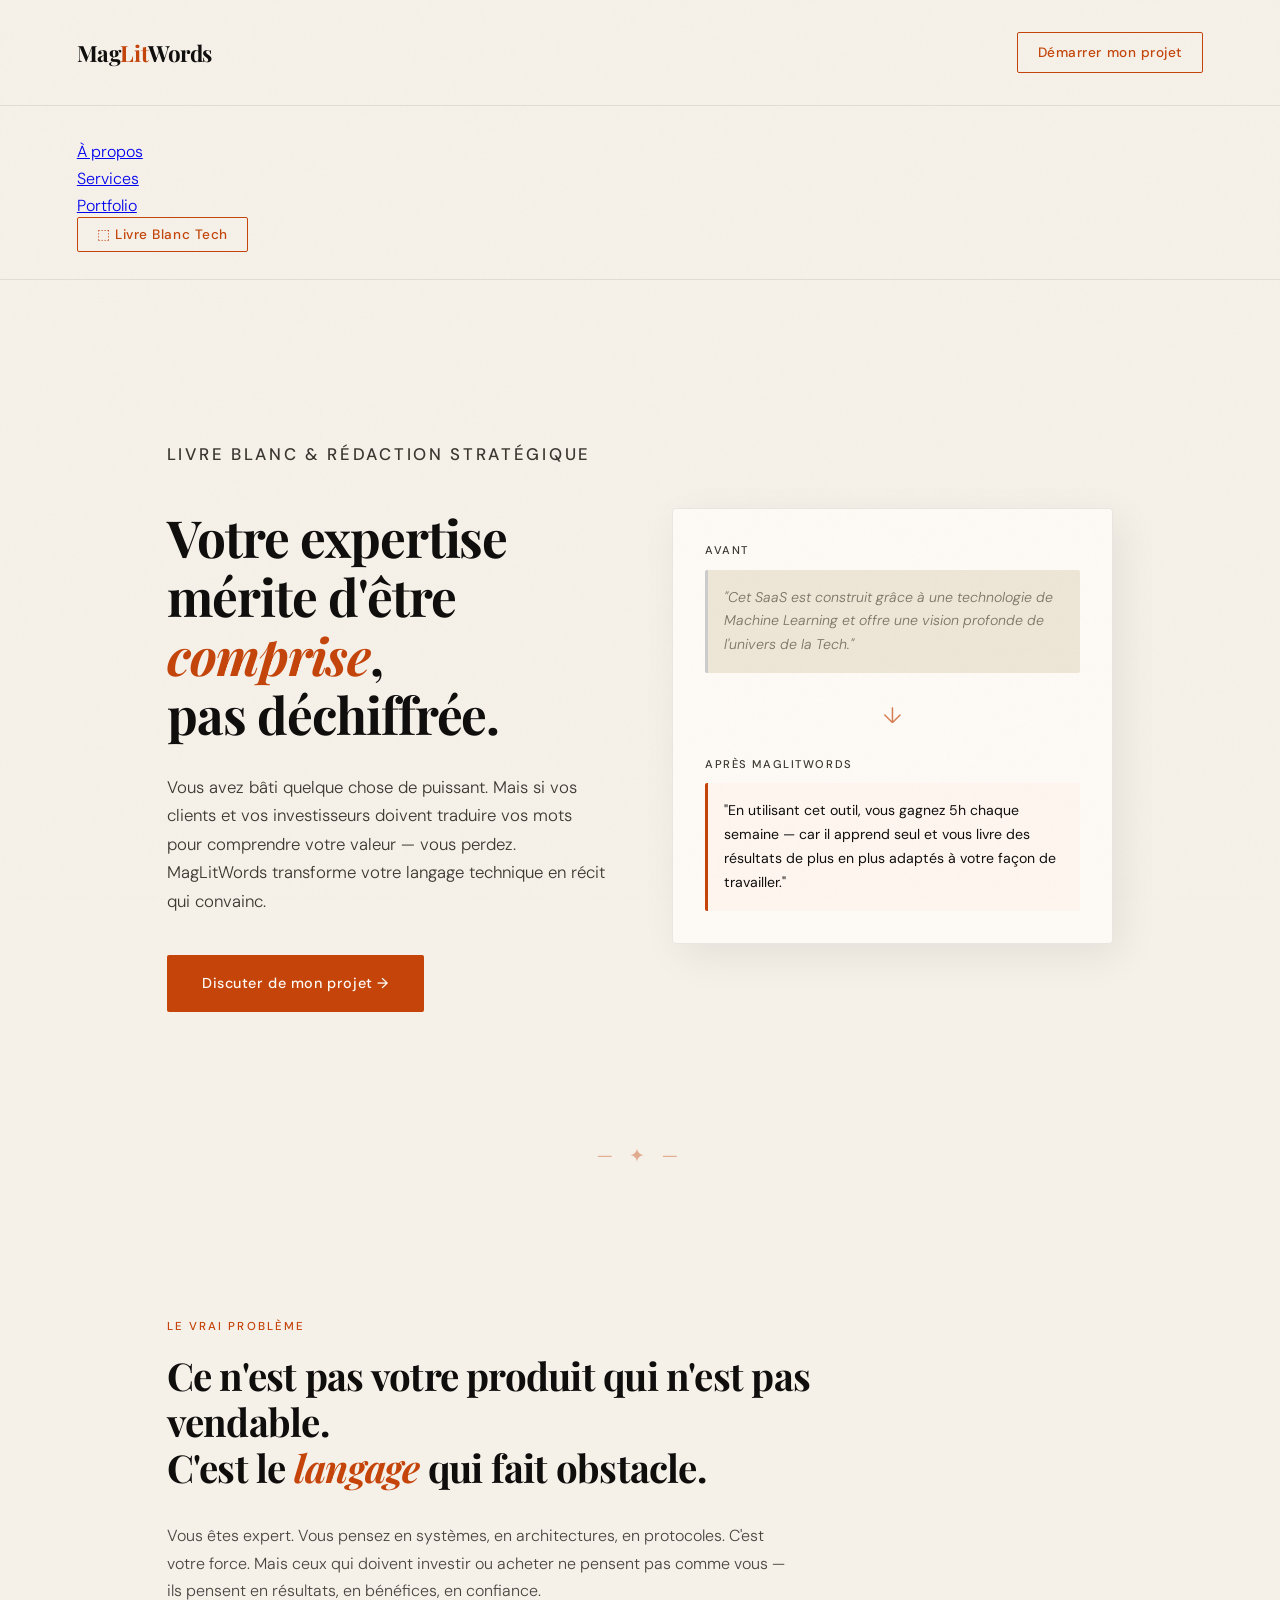
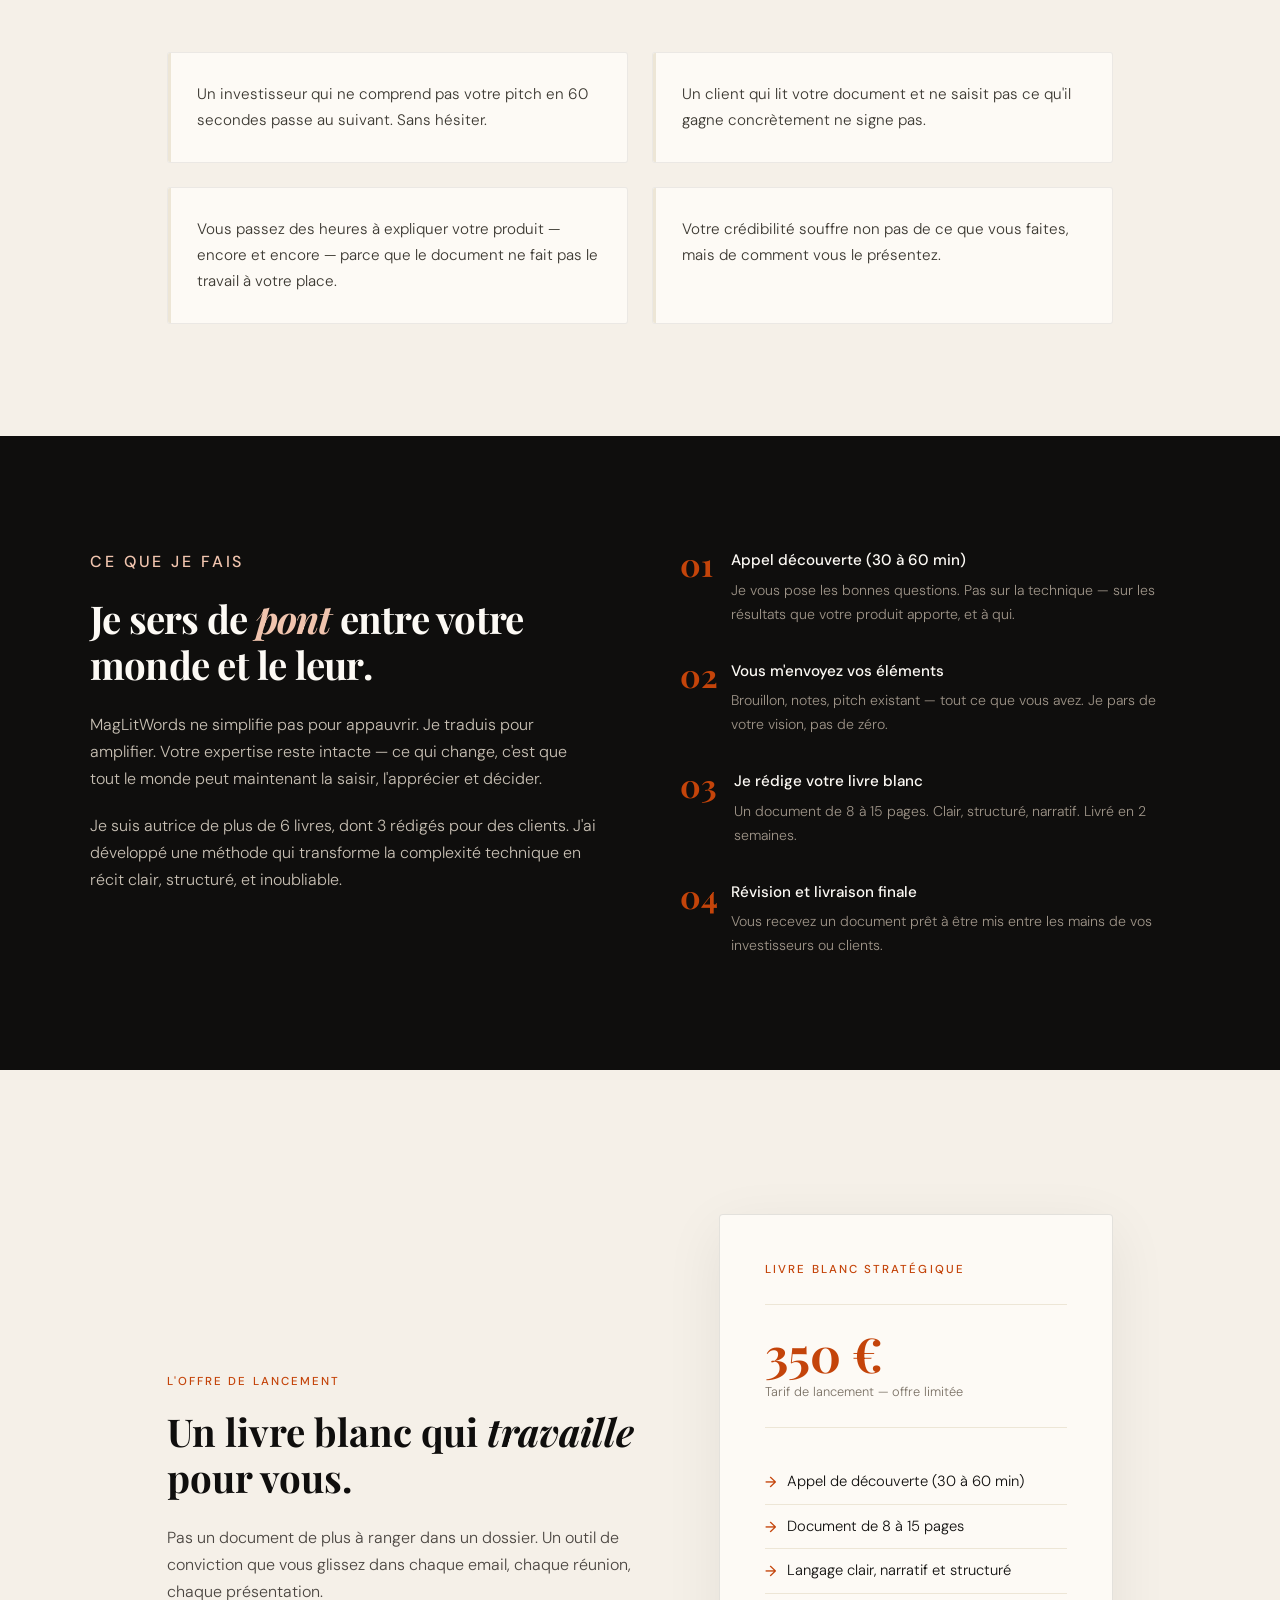
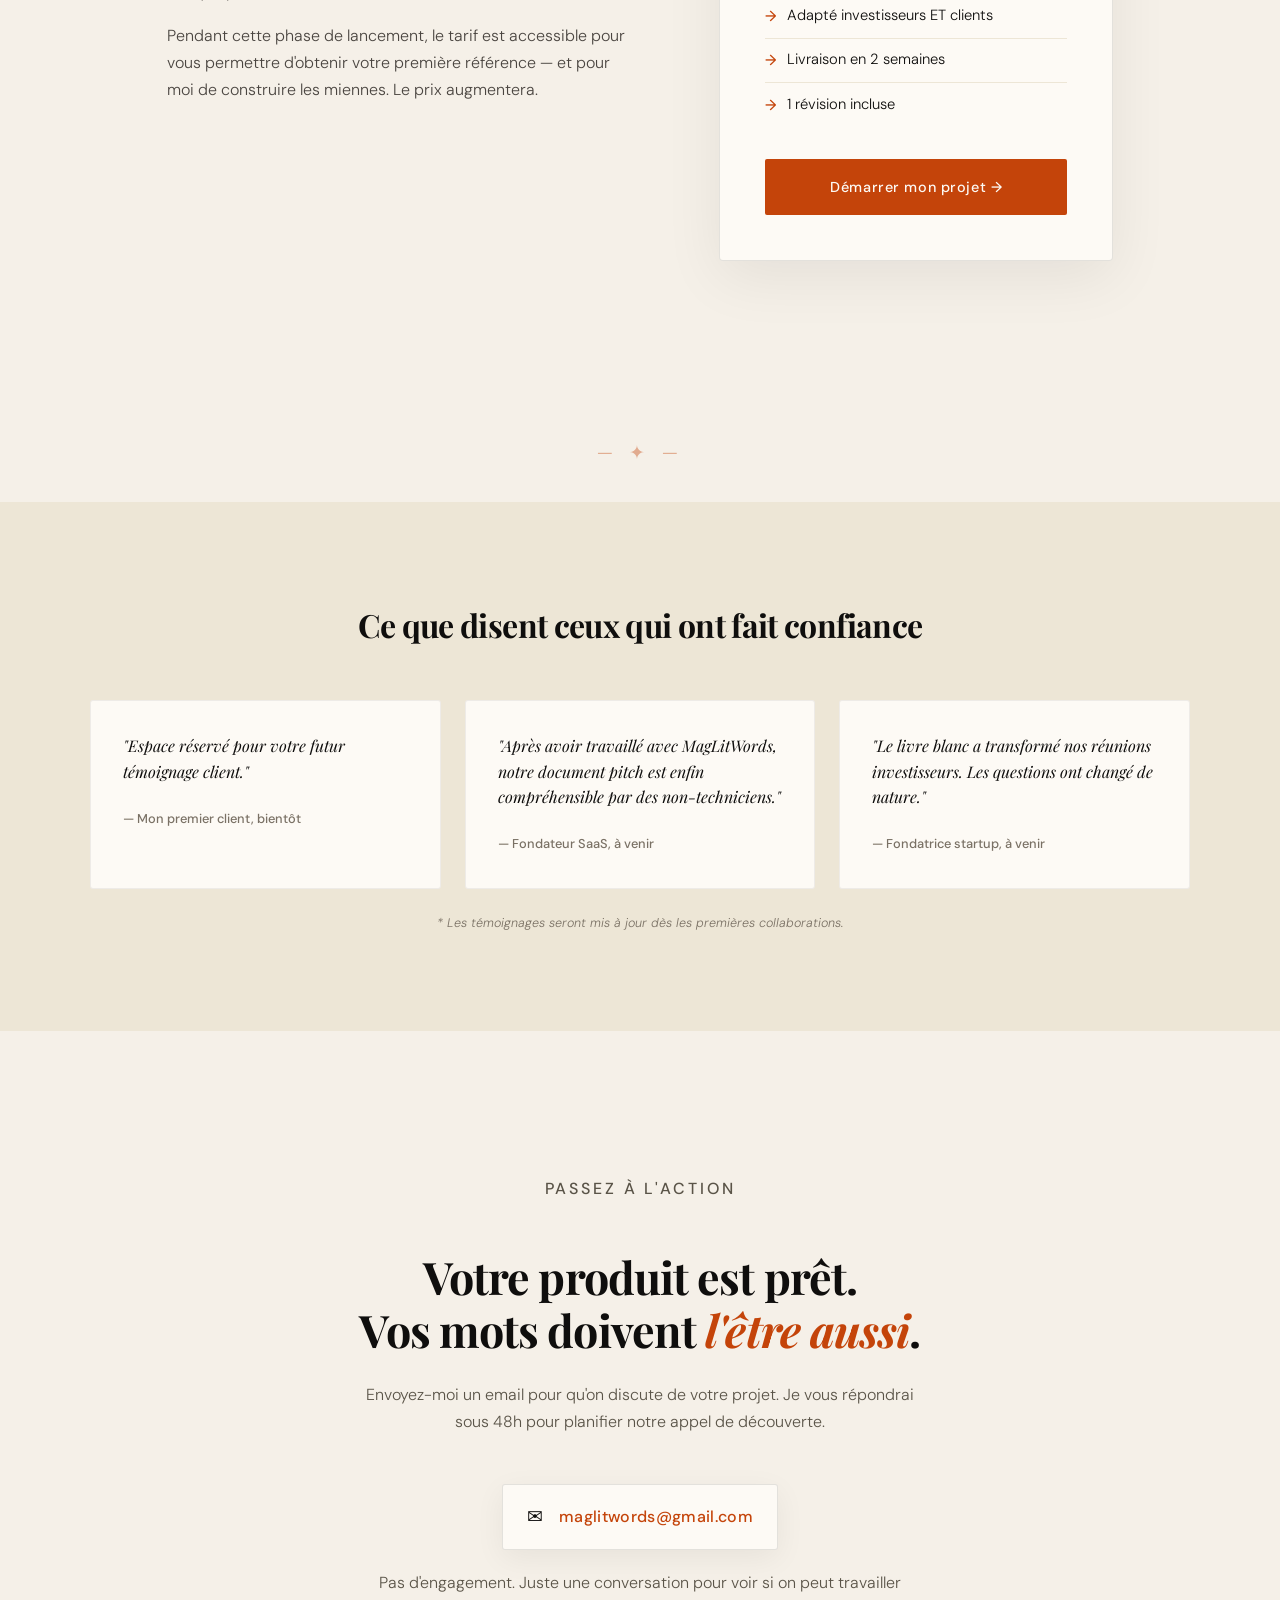
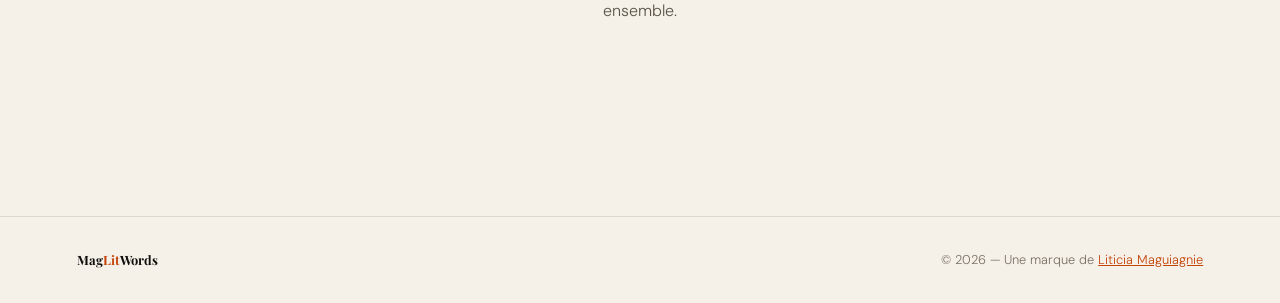
<file: livre-blanc-tech/index.html>
<!DOCTYPE html>
<html lang="fr">
<head>
  <meta charset="UTF-8" />
  <meta name="viewport" content="width=device-width, initial-scale=1.0" />
  <title>MagLitWords — Livres blancs pour experts tech</title>
  <meta name="description" content="Transformez votre expertise technique en récit clair et convaincant. MagLitWords rédige votre livre blanc pour séduire investisseurs et clients. Contactez-moi pour discuter de votre projet." />
  <meta name="keywords" content="livre blanc, rédaction technique, rédaction stratégique, rédaction pour startups, rédaction pour SaaS, rédaction pour investisseurs, rédaction pour clients, rédaction de contenu tech, rédaction de contenu pour startups, rédaction de contenu pour SaaS, rédaction de contenu pour investisseurs, rédaction de contenu pour clients" />
  <meta property="og:title" content="MagLitWords — Livres blancs pour experts tech" />
  <meta property="og:description" content="Transformez votre expertise technique en récit clair et convaincant. MagLitWords rédige votre livre blanc pour séduire investisseurs et clients. Contactez-moi pour discuter de votre projet." />
    <meta property="og:image" content="https://fr.freepik.com/psd-gratuit/modele-flyer-realite-virtuelle_13959986.htm#fromView=keyword&page=1&position=3&uuid=be689ab7-f21e-47b8-b529-4e5f0ac0bb23&query=Couverture+livre+ia/images/og-image.jpg" />
  <link href="https://fonts.googleapis.com/css2?family=Playfair+Display:ital,wght@0,400;0,700;1,400&family=DM+Sans:wght@300;400;500&display=swap" rel="stylesheet" />
  <style>
    *, *::before, *::after { box-sizing: border-box; margin: 0; padding: 0; }

    :root {
      --ink: #0f0e0d;
      --paper: #f5f0e8;
      --cream: #ede6d6;
      --accent: #c4440a;
      --accent-soft: #f0c4ae;
      --muted: #7a7165;
      --white: #fdfaf5;
    }

    html { scroll-behavior: smooth; }

    body {
      background: var(--paper);
      color: var(--ink);
      font-family: 'DM Sans', sans-serif;
      font-weight: 300;
      line-height: 1.7;
      overflow-x: hidden;
    }

    /* NOISE TEXTURE OVERLAY */
    body::before {
      content: '';
      position: fixed;
      inset: 0;
      background-image: url("data:image/svg+xml,%3Csvg viewBox='0 0 256 256' xmlns='http://www.w3.org/2000/svg'%3E%3Cfilter id='noise'%3E%3CfeTurbulence type='fractalNoise' baseFrequency='0.9' numOctaves='4' stitchTiles='stitch'/%3E%3C/filter%3E%3Crect width='100%25' height='100%25' filter='url(%23noise)' opacity='0.04'/%3E%3C/svg%3E");
      pointer-events: none;
      z-index: 999;
      opacity: 0.4;
    }

    /* NAV */
    nav {
      display: flex;
      justify-content: space-between;
      align-items: center;
      padding: 2rem 6vw;
      border-bottom: 1px solid rgba(0,0,0,0.08);
      position: sticky;
      top: 0;
      background: rgba(245, 240, 232, 0.92);
      backdrop-filter: blur(8px);
      z-index: 100;
    }

    .logo {
      font-family: 'Playfair Display', serif;
      font-size: 1.4rem;
      font-weight: 700;
      letter-spacing: -0.02em;
      color: var(--ink);
      text-decoration: none;
    }

    .logo span { color: var(--accent); }

    nav a.cta-nav {
      font-size: 0.85rem;
      font-weight: 500;
      color: var(--accent);
      text-decoration: none;
      border: 1.5px solid var(--accent);
      padding: 0.5rem 1.2rem;
      border-radius: 2px;
      transition: all 0.2s;
      letter-spacing: 0.04em;
    }

    nav a.cta-nav:hover {
      background: var(--accent);
      color: var(--white);
    }

    /* HERO */
    .hero {
      padding: 8rem 6vw 6rem;
      max-width: 1100px;
      margin: 0 auto;
      display: grid;
      grid-template-columns: 1fr 1fr;
      gap: 4rem;
      align-items: center;
      opacity: 0;
      transform: translateY(24px);
      animation: fadeUp 0.9s ease forwards 0.1s;
    }

    @keyframes fadeUp {
      to { opacity: 1; transform: translateY(0); }
    }

    .hero-label {
      font-size: 0.75rem;
      font-weight: 500;
      letter-spacing: 0.16em;
      text-transform: uppercase;
      color: var(--accent);
      margin-bottom: 1.5rem;
    }

    .hero h1 {
      font-family: 'Playfair Display', serif;
      font-size: clamp(2.4rem, 4vw, 3.8rem);
      line-height: 1.15;
      font-weight: 700;
      letter-spacing: -0.02em;
      margin-bottom: 1.8rem;
    }

    .hero h1 em {
      font-style: italic;
      color: var(--accent);
    }

    .hero p {
      font-size: 1.05rem;
      color: #3a3730;
      margin-bottom: 2.5rem;
      max-width: 480px;
    }

    .btn-primary {
      display: inline-block;
      background: var(--accent);
      color: var(--white);
      padding: 1rem 2.2rem;
      font-family: 'DM Sans', sans-serif;
      font-size: 0.9rem;
      font-weight: 500;
      letter-spacing: 0.04em;
      text-decoration: none;
      border: none;
      cursor: pointer;
      transition: all 0.25s;
      border-radius: 2px;
    }

    .btn-primary:hover {
      background: #a8380a;
      transform: translateY(-2px);
      box-shadow: 0 8px 24px rgba(196, 68, 10, 0.25);
    }

    .hero-visual {
      position: relative;
    }

    .transform-card {
      background: var(--white);
      border: 1px solid rgba(0,0,0,0.08);
      border-radius: 4px;
      padding: 2rem;
      box-shadow: 8px 12px 40px rgba(0,0,0,0.07);
      opacity: 0;
      animation: fadeUp 0.9s ease forwards 0.4s;
    }

    .transform-card .label-before,
    .transform-card .label-after {
      font-size: 0.7rem;
      font-weight: 500;
      letter-spacing: 0.14em;
      text-transform: uppercase;
      margin-bottom: 0.6rem;
    }

    .label-before { color: var(--muted); }
    .label-after { color: var(--accent); }

    .text-before {
      font-size: 0.88rem;
      color: var(--muted);
      font-style: italic;
      padding: 1rem;
      background: var(--cream);
      border-radius: 2px;
      border-left: 3px solid #ccc;
      margin-bottom: 1.5rem;
    }

    .arrow-divider {
      text-align: center;
      font-size: 1.4rem;
      color: var(--accent);
      margin-bottom: 1.2rem;
      opacity: 0.7;
    }

    .text-after {
      font-size: 0.88rem;
      color: var(--ink);
      padding: 1rem;
      background: #fef5ef;
      border-radius: 2px;
      border-left: 3px solid var(--accent);
      font-weight: 400;
    }

    /* PROBLEM SECTION */
    .section {
      padding: 7rem 6vw;
      max-width: 1100px;
      margin: 0 auto;
    }

    .section-tag {
      font-size: 0.72rem;
      font-weight: 500;
      letter-spacing: 0.18em;
      text-transform: uppercase;
      color: var(--accent);
      margin-bottom: 1rem;
    }

    .section h2 {
      font-family: 'Playfair Display', serif;
      font-size: clamp(1.9rem, 3vw, 2.8rem);
      line-height: 1.2;
      font-weight: 700;
      letter-spacing: -0.02em;
      margin-bottom: 2rem;
      max-width: 680px;
    }

    .section h2 em { font-style: italic; color: var(--accent); }

    /* PROBLEM LIST */
    .problem-grid {
      display: grid;
      grid-template-columns: 1fr 1fr;
      gap: 1.5rem;
      margin-top: 3rem;
    }

    .problem-item {
      padding: 1.8rem;
      background: var(--white);
      border: 1px solid rgba(0,0,0,0.07);
      border-radius: 3px;
      position: relative;
      overflow: hidden;
    }

    .problem-item::before {
      content: '';
      position: absolute;
      top: 0; left: 0;
      width: 3px; height: 100%;
      background: var(--cream);
      transition: background 0.3s;
    }

    .problem-item:hover::before { background: var(--accent); }

    .problem-item p {
      font-size: 0.95rem;
      color: #3a3730;
    }

    /* SOLUTION */
    .solution-wrap {
      background: var(--ink);
      color: var(--paper);
      padding: 7rem 6vw;
    }

    .solution-inner {
      max-width: 1100px;
      margin: 0 auto;
      display: grid;
      grid-template-columns: 1fr 1fr;
      gap: 5rem;
      align-items: start;
    }

    .solution-inner .section-tag { color: var(--accent-soft); }

    .solution-inner h2 {
      font-family: 'Playfair Display', serif;
      font-size: clamp(1.9rem, 3vw, 2.8rem);
      line-height: 1.2;
      font-weight: 700;
      letter-spacing: -0.02em;
      margin-bottom: 1.5rem;
      color: var(--white);
    }

    .solution-inner h2 em { font-style: italic; color: var(--accent-soft); }

    .solution-inner p {
      color: #c8c0b4;
      font-size: 1rem;
      margin-bottom: 1.2rem;
    }

    .steps {
      display: flex;
      flex-direction: column;
      gap: 2rem;
    }

    .step {
      display: flex;
      gap: 1.2rem;
      align-items: flex-start;
    }

    .step-num {
      font-family: 'Playfair Display', serif;
      font-size: 2rem;
      font-weight: 700;
      color: var(--accent);
      line-height: 1;
      min-width: 2rem;
    }

    .step-content h4 {
      font-weight: 500;
      font-size: 0.95rem;
      color: var(--white);
      margin-bottom: 0.3rem;
    }

    .step-content p {
      font-size: 0.88rem;
      color: #9e9488;
      margin: 0;
    }

    /* OFFER */
    .offer-wrap {
      padding: 7rem 6vw;
      max-width: 1100px;
      margin: 0 auto;
      display: grid;
      grid-template-columns: 1.2fr 1fr;
      gap: 5rem;
      align-items: center;
    }

    .offer-card {
      background: var(--white);
      border: 1.5px solid rgba(0,0,0,0.1);
      border-radius: 4px;
      padding: 2.8rem;
      box-shadow: 0 16px 60px rgba(0,0,0,0.07);
    }

    .offer-card .price-wrap {
      margin: 1.5rem 0 2rem;
      border-top: 1px solid var(--cream);
      border-bottom: 1px solid var(--cream);
      padding: 1.5rem 0;
    }

    .offer-card .price {
      font-family: 'Playfair Display', serif;
      font-size: 3rem;
      font-weight: 700;
      color: var(--accent);
      line-height: 1;
    }

    .offer-card .price-note {
      font-size: 0.8rem;
      color: var(--muted);
      margin-top: 0.3rem;
    }

    .offer-list {
      list-style: none;
      margin-bottom: 2rem;
    }

    .offer-list li {
      font-size: 0.92rem;
      padding: 0.55rem 0;
      border-bottom: 1px solid var(--cream);
      display: flex;
      gap: 0.7rem;
      align-items: flex-start;
    }

    .offer-list li:last-child { border-bottom: none; }

    .offer-list li::before {
      content: '→';
      color: var(--accent);
      font-weight: 500;
      flex-shrink: 0;
      margin-top: 1px;
    }

    /* SOCIAL PROOF */
    .proof-wrap {
      background: var(--cream);
      padding: 6rem 6vw;
    }

    .proof-inner {
      max-width: 1100px;
      margin: 0 auto;
    }

    .proof-inner h2 {
      font-family: 'Playfair Display', serif;
      font-size: clamp(1.6rem, 2.5vw, 2.2rem);
      font-weight: 700;
      letter-spacing: -0.02em;
      margin-bottom: 3rem;
      text-align: center;
    }

    .proof-grid {
      display: grid;
      grid-template-columns: repeat(3, 1fr);
      gap: 1.5rem;
    }

    .proof-card {
      background: var(--white);
      padding: 2rem;
      border-radius: 3px;
      border: 1px solid rgba(0,0,0,0.06);
    }

    .proof-card blockquote {
      font-family: 'Playfair Display', serif;
      font-style: italic;
      font-size: 1rem;
      color: var(--ink);
      margin-bottom: 1.2rem;
      line-height: 1.6;
    }

    .proof-card cite {
      font-size: 0.8rem;
      color: var(--muted);
      font-style: normal;
      font-weight: 500;
    }

    .proof-placeholder {
      font-size: 0.78rem;
      color: var(--muted);
      font-style: italic;
      text-align: center;
      margin-top: 1.5rem;
    }

    /* CTA FINALE */
    .final-cta {
      padding: 9rem 6vw;
      max-width: 800px;
      margin: 0 auto;
      text-align: center;
    }

    .final-cta h2 {
      font-family: 'Playfair Display', serif;
      font-size: clamp(2rem, 3.5vw, 3rem);
      font-weight: 700;
      letter-spacing: -0.02em;
      margin-bottom: 1.5rem;
      line-height: 1.2;
    }

    .final-cta h2 em { font-style: italic; color: var(--accent); }

    .final-cta p {
      font-size: 1rem;
      color: #5a5448;
      margin-bottom: 3rem;
      max-width: 560px;
      margin-left: auto;
      margin-right: auto;
    }

    .email-block {
      display: inline-flex;
      align-items: center;
      gap: 1rem;
      background: var(--white);
      border: 1.5px solid rgba(0,0,0,0.1);
      padding: 1rem 1.5rem;
      border-radius: 3px;
      box-shadow: 0 8px 30px rgba(0,0,0,0.06);
    }

    .email-icon {
      font-size: 1.2rem;
    }

    .email-block a {
      font-size: 1rem;
      font-weight: 500;
      color: var(--accent);
      text-decoration: none;
      letter-spacing: 0.02em;
    }

    .email-block a:hover { text-decoration: underline; }

    .cta-note {
      margin-top: 1.2rem;
      font-size: 0.8rem;
      color: var(--muted);
    }

    /* FOOTER */
    footer {
      border-top: 1px solid rgba(0,0,0,0.1);
      padding: 2rem 6vw;
      display: flex;
      justify-content: space-between;
      align-items: center;
      font-size: 0.8rem;
      color: var(--muted);
    }

    .footer-logo {
      font-family: 'Playfair Display', serif;
      font-weight: 700;
      color: var(--ink);
    }

    .footer-logo span { color: var(--accent); }

    /* DIVIDER */
    .ornamental-divider {
      text-align: center;
      padding: 2rem 0;
      color: var(--accent);
      font-size: 1.2rem;
      opacity: 0.4;
      letter-spacing: 0.3em;
    }

    /* RESPONSIVE */
    @media (max-width: 768px) {
      .hero, .solution-inner, .offer-wrap {
        grid-template-columns: 1fr;
        gap: 3rem;
      }
      .problem-grid, .proof-grid {
        grid-template-columns: 1fr;
      }
      nav { padding: 1.2rem 4vw; }
    }

    /* SCROLL REVEAL */
    .reveal {
      opacity: 0;
      transform: translateY(20px);
      transition: opacity 0.7s ease, transform 0.7s ease;
    }
    .reveal.visible {
      opacity: 1;
      transform: translateY(0);
    }
  </style>
</head>
<body>

  <!-- NAV -->
  <nav>
    <a href="#" class="logo">Mag<span>Lit</span>Words</a>
    <a href="mailto:maglitwords@gmail.com" class="cta-nav">Démarrer mon projet</a>
    </nav>
    <nav>
        <div>
            <a href="./about.html">À propos</a><br>
            <a href="./services.html">Services</a><br>
            <a href="./portfolio.html">Portfolio</a><br>
            <a href="./livre-blanc-tech/" class="cta-nav">⬚ Livre Blanc Tech</a>
        </div>
    </nav>

  <!-- HERO -->
  <section style="background: var(--paper); padding-top: 2rem;">
    <div class="hero">
      <div>
        <p class="hero-label">Livre blanc & rédaction stratégique</p>
        <h1>Votre expertise mérite d'être <em>comprise</em>,<br>pas déchiffrée.</h1>
        <p>Vous avez bâti quelque chose de puissant. Mais si vos clients et vos investisseurs doivent traduire vos mots pour comprendre votre valeur — vous perdez. MagLitWords transforme votre langage technique en récit qui convainc.</p>
        <a href="mailto:maglitwords@gmail.com" class="btn-primary">Discuter de mon projet →</a>
      </div>
      <div class="hero-visual">
        <div class="transform-card">
          <p class="label-before">Avant</p>
          <div class="text-before">
            "Cet SaaS est construit grâce à une technologie de Machine Learning et offre une vision profonde de l'univers de la Tech."
          </div>
          <div class="arrow-divider">↓</div>
          <p class="label-after">Après MagLitWords</p>
          <div class="text-after">
            "En utilisant cet outil, vous gagnez 5h chaque semaine — car il apprend seul et vous livre des résultats de plus en plus adaptés à votre façon de travailler."
          </div>
        </div>
      </div>
    </div>
  </section>

  <div class="ornamental-divider">— ✦ —</div>

  <!-- PROBLÈME -->
  <section class="section reveal">
    <p class="section-tag">Le vrai problème</p>
    <h2>Ce n'est pas votre produit qui n'est pas vendable.<br>C'est le <em>langage</em> qui fait obstacle.</h2>
    <p style="max-width:620px; color:#4a4540; margin-bottom: 1rem;">
      Vous êtes expert. Vous pensez en systèmes, en architectures, en protocoles. C'est votre force. Mais ceux qui doivent investir ou acheter ne pensent pas comme vous — ils pensent en résultats, en bénéfices, en confiance.
    </p>
    <div class="problem-grid">
      <div class="problem-item">
        <p>Un investisseur qui ne comprend pas votre pitch en 60 secondes passe au suivant. Sans hésiter.</p>
      </div>
      <div class="problem-item">
        <p>Un client qui lit votre document et ne saisit pas ce qu'il gagne concrètement ne signe pas.</p>
      </div>
      <div class="problem-item">
        <p>Vous passez des heures à expliquer votre produit — encore et encore — parce que le document ne fait pas le travail à votre place.</p>
      </div>
      <div class="problem-item">
        <p>Votre crédibilité souffre non pas de ce que vous faites, mais de comment vous le présentez.</p>
      </div>
    </div>
  </section>

  <!-- SOLUTION -->
  <div class="solution-wrap">
    <div class="solution-inner reveal">
      <div>
        <p class="section-tag">Ce que je fais</p>
        <h2>Je sers de <em>pont</em> entre votre monde et le leur.</h2>
        <p>MagLitWords ne simplifie pas pour appauvrir. Je traduis pour amplifier. Votre expertise reste intacte — ce qui change, c'est que tout le monde peut maintenant la saisir, l'apprécier et décider.</p>
        <p>Je suis autrice de plus de 6 livres, dont 3 rédigés pour des clients. J'ai développé une méthode qui transforme la complexité technique en récit clair, structuré, et inoubliable.</p>
      </div>
      <div class="steps">
        <div class="step">
          <div class="step-num">01</div>
          <div class="step-content">
            <h4>Appel découverte (30 à 60 min)</h4>
            <p>Je vous pose les bonnes questions. Pas sur la technique — sur les résultats que votre produit apporte, et à qui.</p>
          </div>
        </div>
        <div class="step">
          <div class="step-num">02</div>
          <div class="step-content">
            <h4>Vous m'envoyez vos éléments</h4>
            <p>Brouillon, notes, pitch existant — tout ce que vous avez. Je pars de votre vision, pas de zéro.</p>
          </div>
        </div>
        <div class="step">
          <div class="step-num">03</div>
          <div class="step-content">
            <h4>Je rédige votre livre blanc</h4>
            <p>Un document de 8 à 15 pages. Clair, structuré, narratif. Livré en 2 semaines.</p>
          </div>
        </div>
        <div class="step">
          <div class="step-num">04</div>
          <div class="step-content">
            <h4>Révision et livraison finale</h4>
            <p>Vous recevez un document prêt à être mis entre les mains de vos investisseurs ou clients.</p>
          </div>
        </div>
      </div>
    </div>
  </div>

  <!-- OFFRE -->
  <section style="padding: 2rem 0;">
    <div class="offer-wrap reveal">
      <div>
        <p class="section-tag">L'offre de lancement</p>
        <h2 style="font-family:'Playfair Display',serif; font-size:clamp(1.9rem,3vw,2.8rem); line-height:1.2; margin-bottom:1.5rem;">Un livre blanc qui <em>travaille</em> pour vous.</h2>
        <p style="color:#4a4540; margin-bottom:1rem;">
          Pas un document de plus à ranger dans un dossier. Un outil de conviction que vous glissez dans chaque email, chaque réunion, chaque présentation.
        </p>
        <p style="color:#4a4540;">
          Pendant cette phase de lancement, le tarif est accessible pour vous permettre d'obtenir votre première référence — et pour moi de construire les miennes. Le prix augmentera.
        </p>
      </div>
      <div class="offer-card">
        <p class="section-tag">Livre blanc stratégique</p>
        <div class="price-wrap">
          <div class="price">350 €</div>
          <div class="price-note">Tarif de lancement — offre limitée</div>
        </div>
        <ul class="offer-list">
          <li>Appel de découverte (30 à 60 min)</li>
          <li>Document de 8 à 15 pages</li>
          <li>Langage clair, narratif et structuré</li>
          <li>Adapté investisseurs ET clients</li>
          <li>Livraison en 2 semaines</li>
          <li>1 révision incluse</li>
        </ul>
        <a href="mailto:maglitwords@gmail.com" class="btn-primary" style="width:100%; text-align:center; display:block;">
          Démarrer mon projet →
        </a>
      </div>
    </div>
  </section>

  <div class="ornamental-divider">— ✦ —</div>

  <!-- PREUVE SOCIALE -->
  <div class="proof-wrap">
    <div class="proof-inner reveal">
      <h2>Ce que disent ceux qui ont fait confiance</h2>
      <div class="proof-grid">
        <div class="proof-card">
          <blockquote>"Espace réservé pour votre futur témoignage client."</blockquote>
          <cite>— Mon premier client, bientôt</cite>
        </div>
        <div class="proof-card">
          <blockquote>"Après avoir travaillé avec MagLitWords, notre document pitch est enfin compréhensible par des non-techniciens."</blockquote>
          <cite>— Fondateur SaaS, à venir</cite>
        </div>
        <div class="proof-card">
          <blockquote>"Le livre blanc a transformé nos réunions investisseurs. Les questions ont changé de nature."</blockquote>
          <cite>— Fondatrice startup, à venir</cite>
        </div>
      </div>
      <p class="proof-placeholder">* Les témoignages seront mis à jour dès les premières collaborations.</p>
    </div>
  </div>

  <!-- CTA FINALE -->
  <section class="final-cta reveal">
    <p class="section-tag" style="text-align:center;">Passez à l'action</p>
    <h2>Votre produit est prêt.<br>Vos mots doivent <em>l'être aussi</em>.</h2>
    <p>Envoyez-moi un email pour qu'on discute de votre projet. Je vous répondrai sous 48h pour planifier notre appel de découverte.</p>
    <div class="email-block">
      <span class="email-icon">✉</span>
      <a href="mailto:maglitwords@gmail.com">maglitwords@gmail.com</a>
    </div>
    <p class="cta-note">Pas d'engagement. Juste une conversation pour voir si on peut travailler ensemble.</p>
  </section>

  <!-- FOOTER -->
<footer>
    <span class="footer-logo">Mag<span>Lit</span>Words</span>
    <span>© 2026 — Une marque de <a href="/liticia-portfolio/" style="color: var(--accent);">Liticia Maguiagnie</a></span>
</footer>

  <script>
    // Scroll reveal
    const reveals = document.querySelectorAll('.reveal');
    const observer = new IntersectionObserver((entries) => {
      entries.forEach(e => {
        if (e.isIntersecting) {
          e.target.classList.add('visible');
          observer.unobserve(e.target);
        }
      });
    }, { threshold: 0.12 });
    reveals.forEach(r => observer.observe(r));
  </script>
</body>
</html>
</file>
